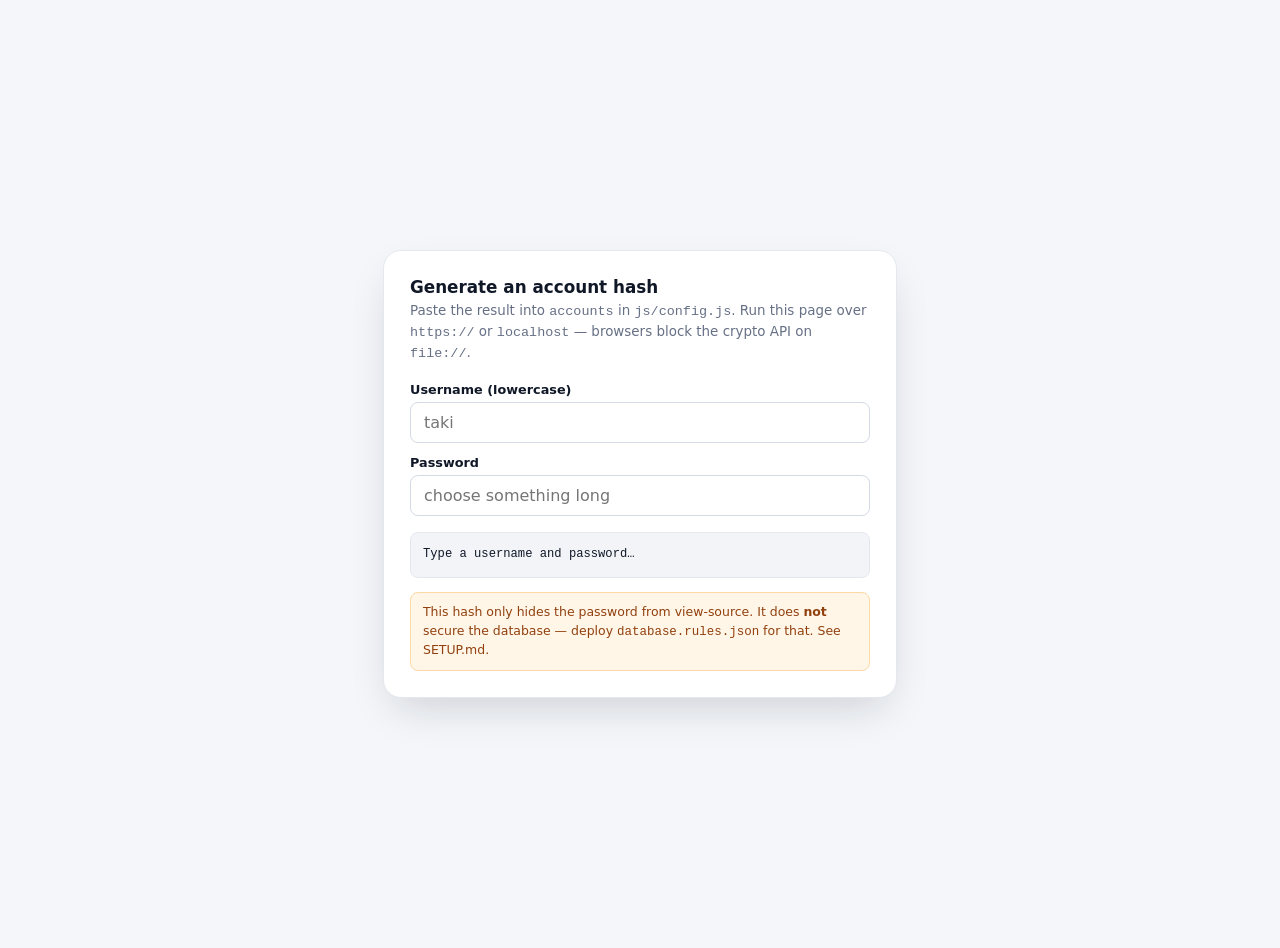
<file: tools/hash-password.html>
<!DOCTYPE html>
<html lang="en">

<head>
    <meta charset="UTF-8" />
    <meta name="viewport" content="width=device-width, initial-scale=1.0" />
    <title>UYFSR · Password hash generator</title>
    <style>
        body {
            font-family: 'Inter', -apple-system, system-ui, sans-serif;
            background: #f4f6f9;
            color: #101828;
            display: grid;
            place-items: center;
            min-height: 100vh;
            margin: 0;
            padding: 24px;
        }
        .box {
            background: #fff;
            border: 1px solid #e4e8ee;
            border-radius: 18px;
            padding: 26px;
            width: 100%;
            max-width: 460px;
            box-shadow: 0 18px 44px -12px rgba(16, 24, 40, .18);
        }
        h1 { font-size: 1.05rem; margin: 0 0 4px; }
        p { font-size: .84rem; color: #667085; margin: 0 0 18px; line-height: 1.5; }
        label { display: block; font-size: .8rem; font-weight: 600; margin: 12px 0 5px; }
        input {
            width: 100%;
            padding: 10px 13px;
            border: 1px solid #d3dae3;
            border-radius: 8px;
            font: inherit;
            box-sizing: border-box;
        }
        input:focus { outline: none; border-color: #2f6bff; box-shadow: 0 0 0 3px #eef3ff; }
        pre {
            background: #f2f4f7;
            border: 1px solid #e4e8ee;
            border-radius: 8px;
            padding: 12px;
            font-size: .76rem;
            overflow-x: auto;
            white-space: pre-wrap;
            word-break: break-all;
            margin-top: 16px;
            line-height: 1.6;
        }
        .warn {
            margin-top: 14px;
            font-size: .78rem;
            color: #92400e;
            background: #fff6e8;
            border: 1px solid #fcd9a5;
            border-radius: 8px;
            padding: 10px 12px;
            line-height: 1.5;
        }
    </style>
</head>

<body>
    <div class="box">
        <h1>Generate an account hash</h1>
        <p>Paste the result into <code>accounts</code> in <code>js/config.js</code>. Run this page over
            <code>https://</code> or <code>localhost</code> — browsers block the crypto API on <code>file://</code>.</p>

        <label for="u">Username (lowercase)</label>
        <input id="u" placeholder="taki" autocomplete="off" />

        <label for="p">Password</label>
        <input id="p" type="text" placeholder="choose something long" autocomplete="off" />

        <pre id="out">Type a username and password…</pre>

        <div class="warn">
            This hash only hides the password from view-source. It does <strong>not</strong> secure the database —
            deploy <code>database.rules.json</code> for that. See SETUP.md.
        </div>
    </div>

    <script>
        var u = document.getElementById('u');
        var p = document.getElementById('p');
        var out = document.getElementById('out');

        function run() {
            var user = u.value.trim().toLowerCase();
            var pass = p.value;
            if (!user || !pass) { out.textContent = 'Type a username and password…'; return; }
            if (!crypto.subtle) { out.textContent = 'crypto.subtle is unavailable — serve this page over https or localhost.'; return; }

            crypto.subtle.digest('SHA-256', new TextEncoder().encode('UYFSR|' + user + '|' + pass))
                .then(function (buf) {
                    var hex = Array.prototype.map.call(new Uint8Array(buf), function (b) {
                        return b.toString(16).padStart(2, '0');
                    }).join('');
                    out.textContent =
                        '"' + user + '": {\n' +
                        '    role: "owner",\n' +
                        '    display: "' + user.charAt(0).toUpperCase() + user.slice(1) + '",\n' +
                        '    hash: "' + hex + '"\n' +
                        '}';
                });
        }

        u.addEventListener('input', run);
        p.addEventListener('input', run);
    </script>
</body>

</html>
</file>
